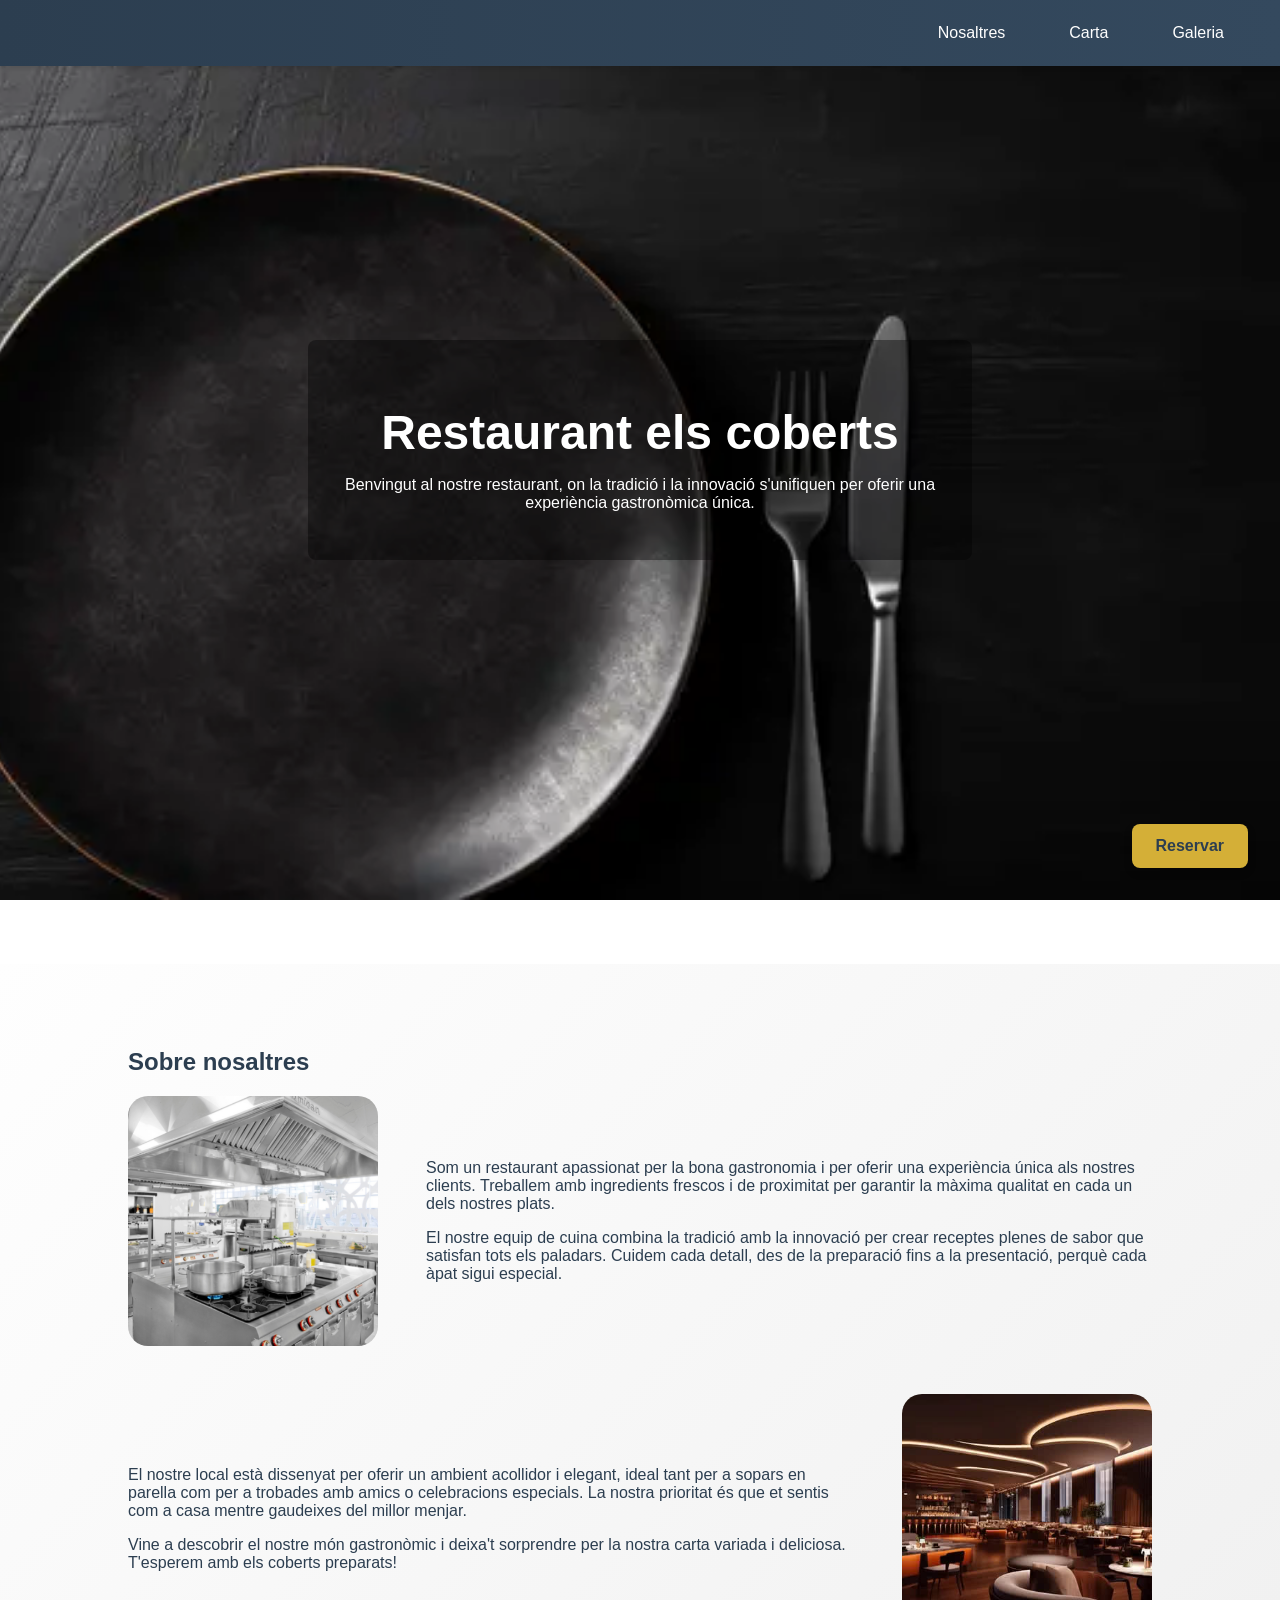
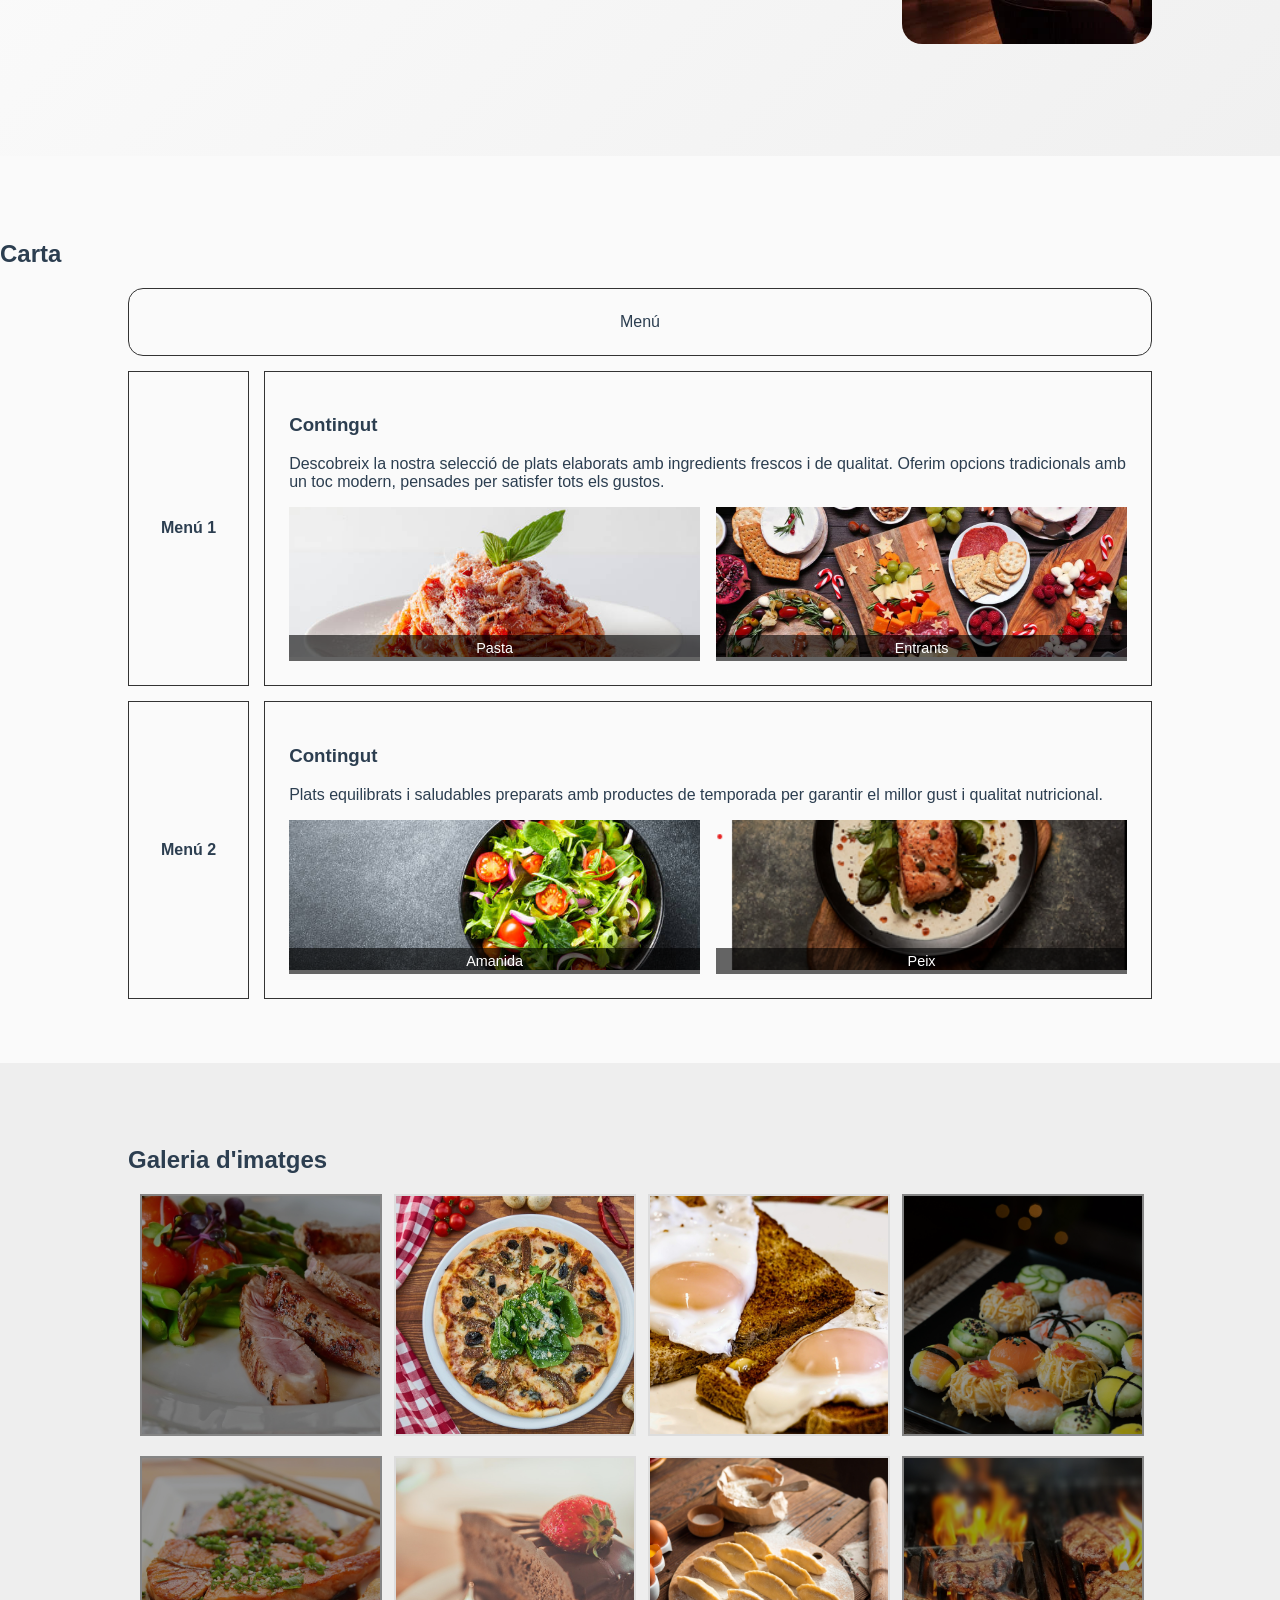
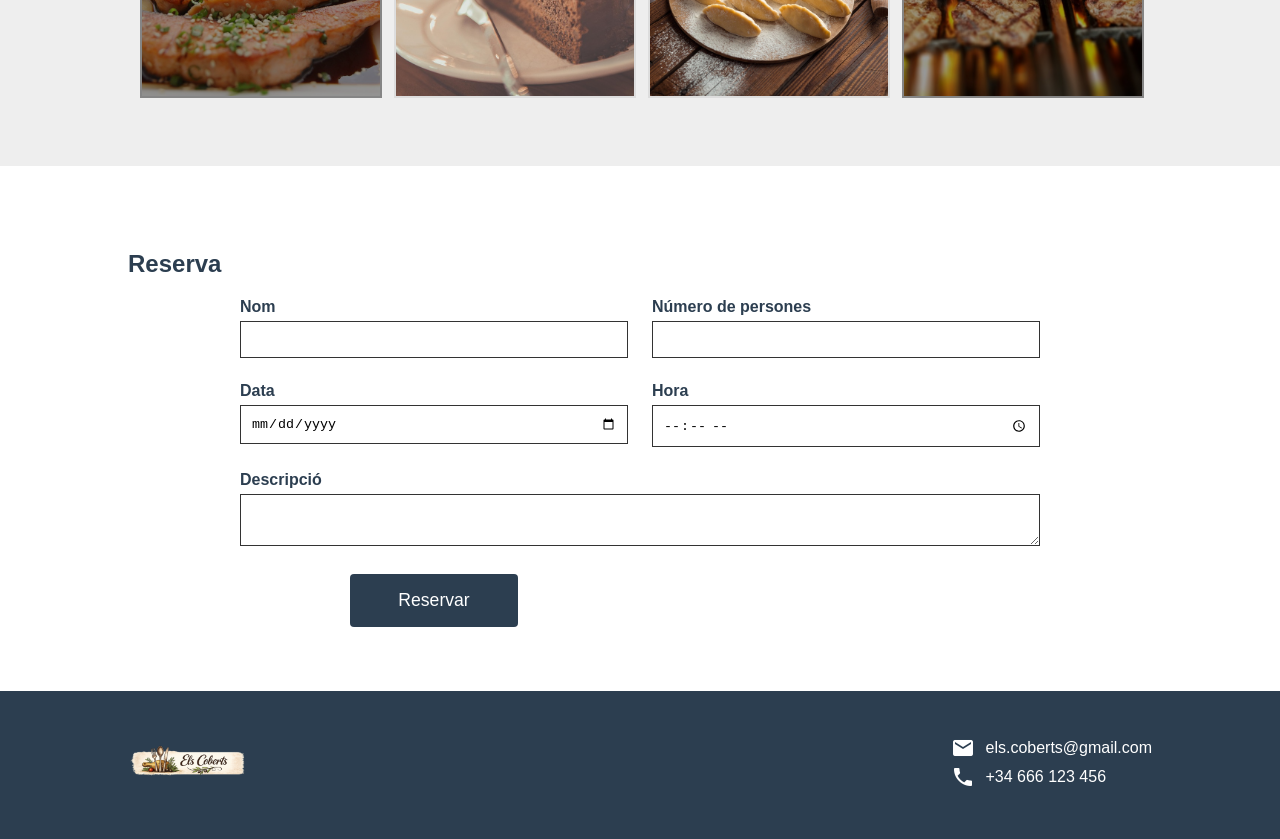
<file: indice.html>
<!DOCTYPE html>
<html lang="ca">
<!-- Capçalera de la pàgina -->
<head>
    <meta charset="UTF-8">
    <meta name="viewport" content="width=device-width, initial-scale=1.0">
    <title>Restaurant Els Coberts - Pràctica 9</title>
    <link rel="shortcut icon" href="favicon.ico" type="image/x-icon">
    <link rel="stylesheet" href="https://fonts.googleapis.com/icon?family=Material+Icons">
    <link rel="stylesheet" href="estilos.css">
</head>
<!-- Cos de la pàgina -->
<body>

    <!-- Navegació principal -->
    <nav class="nav-principal">
        <div class="nav-container">
            <a href="#nosaltres" class="nav-link">Nosaltres</a>
            <a href="#carta" class="nav-link">Carta</a>
            <a href="#galeria" class="nav-link">Galeria</a>
        </div>
    </nav>

    <!-- Botó flotant de reserva -->
    <a href="#reserva-section" class="boto-flotant">Reservar</a>

    <!-- Secció hero -->
    <header class="hero">
        <div class="hero-content">
            <h1>Restaurant <strong>els coberts</strong></h1>
            <p>Benvingut al nostre restaurant, on la tradició i la innovació s'unifiquen per oferir una experiència gastronòmica única.</p>
        </div>
    </header>

    <!-- Contingut principal -->
    <main>
        <!-- Secció Sobre Nosaltres -->
        <section id="nosaltres" class="seccio-nosaltres">
            <h2>Sobre nosaltres</h2>
            <div class="sobre-fila">
                <img src="fotos2/cuina.jpg" alt="Imatge de la cuina" class="img-curvada">
                <div class="sobre-text">
                    <p>Som un restaurant apassionat per la bona gastronomia i per oferir una experiència única als nostres clients. Treballem amb ingredients frescos i de proximitat per garantir la màxima qualitat en cada un dels nostres plats.</p>
                    <p>El nostre equip de cuina combina la tradició amb la innovació per crear receptes plenes de sabor que satisfan tots els paladars. Cuidem cada detall, des de la preparació fins a la presentació, perquè cada àpat sigui especial.</p>
                </div>
            </div>
            <div class="sobre-fila reverse">
                <img src="fotos2/sala.jpg" alt="Imatge de la sala" class="img-curvada">
                <div class="sobre-text">
                    <p>El nostre local està dissenyat per oferir un ambient acollidor i elegant, ideal tant per a sopars en parella com per a trobades amb amics o celebracions especials. La nostra prioritat és que et sentis com a casa mentre gaudeixes del millor menjar. </p>
                    <p>Vine a descobrir el nostre món gastronòmic i deixa't sorprendre per la nostra carta variada i deliciosa. T'esperem amb els coberts preparats!</p>
                </div>
            </div>
        </section>

        <!-- Secció Carta -->
        <section id="carta" class="seccio-carta">
            <h2>Carta</h2>
            <div class="grid-contenidor-carta">
                <div class="area-menu-titol">Menú</div>
                
                <div class="area-m1-etiqueta">Menú 1</div>
                <div class="area-m1-contingut">
                    <h3>Contingut</h3>
                    <p>Descobreix la nostra selecció de plats elaborats amb ingredients frescos i de qualitat. Oferim opcions tradicionals amb un toc modern, pensades per satisfer tots els gustos.</p>
                    <div class="plats-flex">
                        <div class="plat-item">
                            <img src="fotos2/pasta.jpg" alt="Plat de pasta">
                            <div class="plat-overlay">Pasta</div> </div>
                        <div class="plat-item">
                            <img src="fotos2/entrants.jpg" alt="Plat d'entrants">
                            <div class="plat-overlay">Entrants</div>
                        </div>
                    </div>
                </div>

                <div class="area-m2-etiqueta">Menú 2</div>
                <div class="area-m2-contingut">
                    <h3>Contingut</h3>
                    <p>Plats equilibrats i saludables preparats amb productes de temporada per garantir el millor gust i qualitat nutricional.</p>
                    <div class="plats-flex">
                        <div class="plat-item">
                            <img src="fotos2/amanida.jpg" alt="Amanida fresca">
                            <div class="plat-overlay">Amanida</div>
                        </div>
                        <div class="plat-item">
                            <img src="fotos2/peix.jpg" alt="Peix al forn">
                            <div class="plat-overlay">Peix</div>
                        </div>
                    </div>
                </div>
            </div>
        </section>

        <!-- Secció Galeria -->
        <section id="galeria" class="seccio-galeria">
            <h2>Galeria d'imatges</h2>
            <div class="galeria-contenidor">
                <div class="galeria-foto"><img src="fotos2/1.jpg" alt="Foto 1"></div>
                <div class="galeria-foto"><img src="fotos2/2.jpg" alt="Foto 2"></div>
                <div class="galeria-foto"><img src="fotos2/3.jpg" alt="Foto 3"></div>
                <div class="galeria-foto"><img src="fotos2/4.jpg" alt="Foto 4"></div>
                <div class="galeria-foto"><img src="fotos2/5.jpg" alt="Foto 5"></div>
                <div class="galeria-foto"><img src="fotos2/6.jpg" alt="Foto 6"></div>
                <div class="galeria-foto"><img src="fotos2/7.jpg" alt="Foto 7"></div>
                <div class="galeria-foto"><img src="fotos2/8.jpg" alt="Foto 8"></div>
            </div>
        </section>

        <!-- Secció Reserva -->
        <section id="reserva-section" class="seccio-reserva">
            <h2>Reserva</h2>
            <form class="formulari-grid">
                <div class="camp">
                    <label for="nom">Nom</label>
                    <input type="text" id="nom">
                </div>
                <div class="camp">
                    <label for="persones">Número de persones</label>
                    <input type="number" id="persones">
                </div>
                <div class="camp">
                    <label for="data">Data</label>
                    <input type="date" id="data">
                </div>
                <div class="camp">
                    <label for="hora">Hora</label>
                    <input type="time" id="hora">
                </div>
                <div class="camp ample-total">
                    <label for="desc">Descripció</label>
                    <textarea id="desc"></textarea>
                </div>
                <div class="camp-boto">
                    <button type="submit">Reservar</button>
                </div>
            </form>
        </section>
    </main>

    <!-- Peu de pàgina -->
    <footer class="peu-pagina">
        <div class="footer-esquerra">
            <img src="/fotos2/logo.jpg" alt="Logotip Restaurant" class="footer-logo">
        </div>
        <div class="footer-dreta">
            <div class="contacte-item">
                <span class="material-icons">email</span>
                <span>els.coberts@gmail.com</span>
            </div>
            <div class="contacte-item">
                <span class="material-icons">phone</span>
                <span>+34 666 123 456</span>
            </div>
        </div>
    </footer>

</body>
</html>
</file>
<file: estilos.css>
/* 
   COMENTARI: Definició de variables
    */
:root {
    --color-fons-gris: #f4f4f4;
    --color-accent-fosc: #2c3e50;
    --mida-base: 1rem; /* Ús de rem obligatori */
    --vora-estandard: 1px solid #333;
    --color-primary: #2c3e50;
    --color-secondary: #34495e;
    --color-accent-formal: #d4af37;
    --color-background-light: #fefefe;
    --color-text-dark: #2c3e50;
}

/*
   COMENTARI: Estils globals i reset
   */
body {
    margin: 0;
    font-family: Arial, sans-serif;
    font-size: var(--mida-base);
    overflow-x: hidden; /* Evita l'scroll horitzontal */
    color: var(--color-text-dark);
}

main {
    padding-top: 4rem;
}

/* 
   COMENTARI: Menú superior fix amb Flexbox
    */
.nav-principal {
    position: fixed;
    top: 0;
    left: 0;
    width: 100%;
    background: linear-gradient(90deg, var(--color-primary), var(--color-secondary));
    box-shadow: 0 2px 4px rgba(0,0,0,0.1);
    z-index: 1000;
}

.nav-container {
    display: flex;
    justify-content: flex-end;
    align-items: center;
    padding: 1rem 2rem;
    max-width: 1200px;
    margin: 0 auto;
}

.nav-link {
    text-decoration: none;
    color: var(--color-background-light);
    font-weight: 500;
    margin-left: 2rem;
    padding: 0.5rem 1rem;
    border-radius: 4px;
    transition: background-color 0.3s ease;
}

.nav-link:hover {
    background-color: rgba(255, 255, 255, 0.2);
}

/* 
   COMENTARI: Botó flotant de reserva (Sempre visible)
   */
.boto-flotant {
    position: fixed;
    bottom: 2rem;
    right: 2rem;
    background: var(--color-accent-formal);
    color: var(--color-primary);
    padding: 0.8rem 1.5rem;
    text-decoration: none;
    border-radius: 8px;
    z-index: 1000;
    box-shadow: 0 4px 8px rgba(0,0,0,0.2);
    font-weight: bold;
}

/* 
   COMENTARI: Capçalera Hero
   */
.hero {
    position: relative;
    width: 100%;
    height: 100vh;
    display: flex;
    align-items: center;
    justify-content: center;
    background-image: url('fotos/capçelera.jpg');
    background-size: cover;
    background-position: center;
    background-repeat: no-repeat;
}

.hero-content {
    text-align: center;
    color: #fff;
    background: rgba(0, 0, 0, 0.4);
    padding: 2rem;
    border-radius: 8px;
    max-width: 600px;
}

.hero-content h1 {
    font-size: 3rem;
    margin-bottom: 1rem;
}

/* 
   COMENTARI: Secció Sobre Nosaltres (Flexbox)
  */
.seccio-nosaltres { 
    padding: 4rem 10%; 
    background: linear-gradient(135deg, var(--color-background-light), #f0f0f0);
}

.sobre-fila {
    display: flex;
    align-items: center;
    gap: 3rem;
    margin-bottom: 3rem;
}

.sobre-fila.reverse { flex-direction: row-reverse; }

.img-curvada {
    width: 250px;
    height: 250px;
    object-fit: cover;
    border-radius: 20px;
}

.sobre-text { flex: 1; }

/* 
   COMENTARI: Maquetació Carta (Grid con Areas)
  */
.seccio-carta { padding: 4rem 0; background: #fafafa; }

.grid-contenidor-carta {
    display: grid;
    margin: 0 10%;
    gap: 15px;
    grid-template-areas: 
        "header header header"
        "m1-lab m1-cont m1-cont"
        "m2-lab m2-cont m2-cont";
}

.area-menu-titol { grid-area: header; border: var(--vora-estandard); text-align: center; padding: 1.5rem; border-radius: 15px; }
.area-m1-etiqueta { grid-area: m1-lab; border: var(--vora-estandard); padding: 2rem; display: flex; align-items: center; justify-content: center; font-weight: bold; }
.area-m1-contingut { grid-area: m1-cont; border: var(--vora-estandard); padding: 1.5rem; }
.area-m2-etiqueta { grid-area: m2-lab; border: var(--vora-estandard); padding: 2rem; display: flex; align-items: center; justify-content: center; font-weight: bold; }
.area-m2-contingut { grid-area: m2-cont; border: var(--vora-estandard); padding: 1.5rem; }

.plats-flex { display: flex; gap: 1rem; margin-top: 1rem; }
.plat-item { position: relative; flex: 1; }
.plat-item img { width: 100%; height: 150px; object-fit: cover; }

.plat-overlay {
    position: absolute;
    bottom: 0;
    width: 100%;
    background: rgba(0,0,0,0.6);
    color: white;
    text-align: center;
    padding: 5px 0;
    font-size: 0.9rem;
}

/* 
   COMENTARI: Galeria (Grid)
    */
.seccio-galeria { padding: 4rem 10%; background: #eee; }

.galeria-contenidor {
    display: grid;
    grid-template-columns: repeat(4, 1fr);
    gap: 1rem;
    max-width: 1000px;
    margin: 0 auto;
}

.galeria-foto img {
    width: 100%;
    aspect-ratio: 1/1;
    object-fit: cover;
    border: 2px solid #ddd;
    transition: 0.3s;
}

.galeria-foto img:hover {
    border-color: black;
    filter: brightness(40%) !important;
}

/* Requeriment: Imatges específiques més fosques */
.galeria-foto:nth-child(1) img,
.galeria-foto:nth-child(4) img,
.galeria-foto:nth-child(5) img,
.galeria-foto:nth-child(8) img {
    filter: brightness(60%);
}

/* 
   COMENTARI: Formulari de Reserva (Grid)
    */
.seccio-reserva { padding: 4rem 10%; background: #fff; }

.formulari-grid {
    display: grid;
    grid-template-columns: 1fr 1fr;
    gap: 1.5rem;
    max-width: 800px;
    margin: 0 auto;
}

.ample-total { grid-column: span 2; }
.camp label { display: block; margin-bottom: 5px; font-weight: bold; }
.camp input, .camp textarea { width: 100%; padding: 10px; border: var(--vora-estandard); box-sizing: border-box; }

.camp-boto { text-align: center; }
.camp-boto button {
    background: var(--color-primary);
    color: white;
    padding: 1rem 3rem;
    border: none;
    border-radius: 4px;
    cursor: pointer;
    font-size: 1.1rem;
}

/* 
   COMENTARI: Footer
    */
.peu-pagina {
    display: flex;
    justify-content: space-between;
    align-items: center;
    padding: 2rem 10%;
    background: var(--color-primary);
    color: white;
}

.footer-logo { width: 120px; }
.contacte-item { display: flex; align-items: center; gap: 10px; margin-bottom: 5px; }

/* 
   COMENTARI: RESPONSIVE - TABLETS (Max 768px)
    */
@media (max-width: 768px) {
    .nav-container { padding: 1rem; justify-content: center; }
    .nav-link { margin: 0 0.5rem; font-size: 0.9rem; }

    .hero-content h1 { font-size: 2.2rem; }

    .sobre-fila, .sobre-fila.reverse {
        flex-direction: column;
        text-align: center;
    }

    .grid-contenidor-carta {
        grid-template-areas: 
            "header"
            "m1-lab"
            "m1-cont"
            "m2-lab"
            "m2-cont";
        grid-template-columns: 1fr;
    }

    .galeria-contenidor { grid-template-columns: repeat(2, 1fr); }

    /* Requeriment Footer: Sense logo i centrat */
    .peu-pagina {
        flex-direction: column;
        text-align: center;
        gap: 1.5rem;
    }
    .footer-logo { display: none; }
    .contacte-item { justify-content: center; }
}

/*
   COMENTARI: RESPONSIVE - MÒBILS (Max 576px)
  */
@media (max-width: 576px) {
    .seccio-nosaltres, .seccio-galeria, .seccio-reserva { padding: 3rem 5%; }

    .hero-content h1 { font-size: 1.8rem; }
    
    /* Adaptació de la carta a mòbil */
    .plats-flex { flex-direction: column; }
    .plat-item img { height: 180px; }

    /* Galeria a una columna */
    .galeria-contenidor { grid-template-columns: 1fr; }

    /* Formulari a una columna */
    .formulari-grid { grid-template-columns: 1fr; }
    .ample-total { grid-column: span 1; }

    .boto-flotant {
        bottom: 1rem;
        right: 1rem;
        padding: 0.7rem 1rem;
        font-size: 0.85rem;
    }
}
```
</file>
